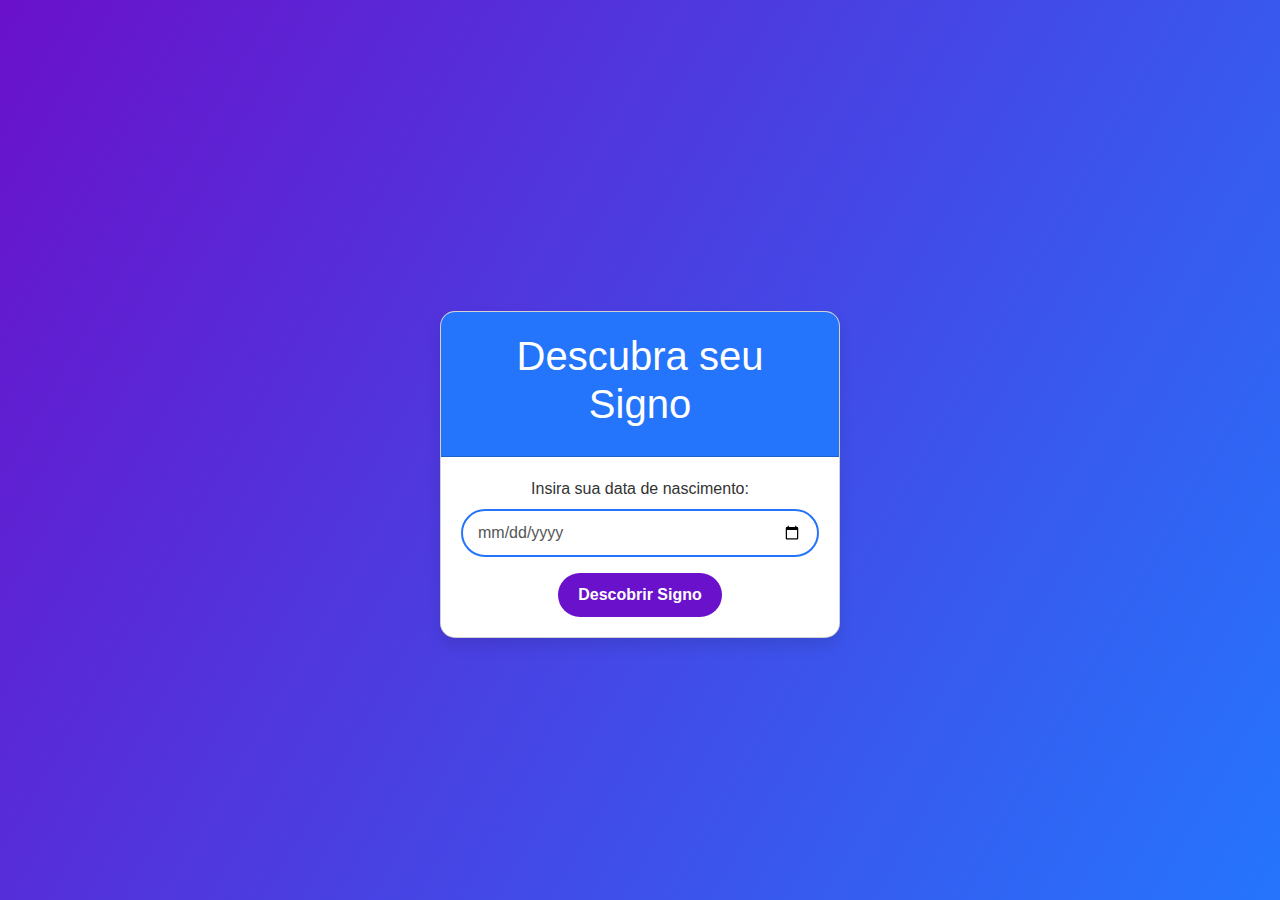
<file: Portifolio/index.html>
<!DOCTYPE html>
<html lang="en">
<head>
  <meta charset="UTF-8">
  <meta name="viewport" content="width=device-width, initial-scale=1.0">
  <title>Descubra seu Signo</title>
  <link href="https://cdn.jsdelivr.net/npm/bootstrap@5.3.2/dist/css/bootstrap.min.css" rel="stylesheet">
  <link rel="stylesheet" href="style.css">
</head>
<body>
  <div class="container mt-5">
    <div class="card text-center">
      <div class="card-header">
        <h1>Descubra seu Signo</h1>
      </div>
      <div class="card-body">
        <form action="signo.html" method="get">
          <div class="mb-3">
            <label for="birthdate" class="form-label">Insira sua data de nascimento:</label>
            <input type="date" class="form-control" id="birthdate" name="birthdate" required>
          </div>
          <button type="submit" class="btn btn-primary">Descobrir Signo</button>
        </form>
      </div>
    </div>
  </div>
  <script src="https://cdn.jsdelivr.net/npm/bootstrap@5.3.2/dist/js/bootstrap.bundle.min.js"></script>
</body>
</html>
</file>
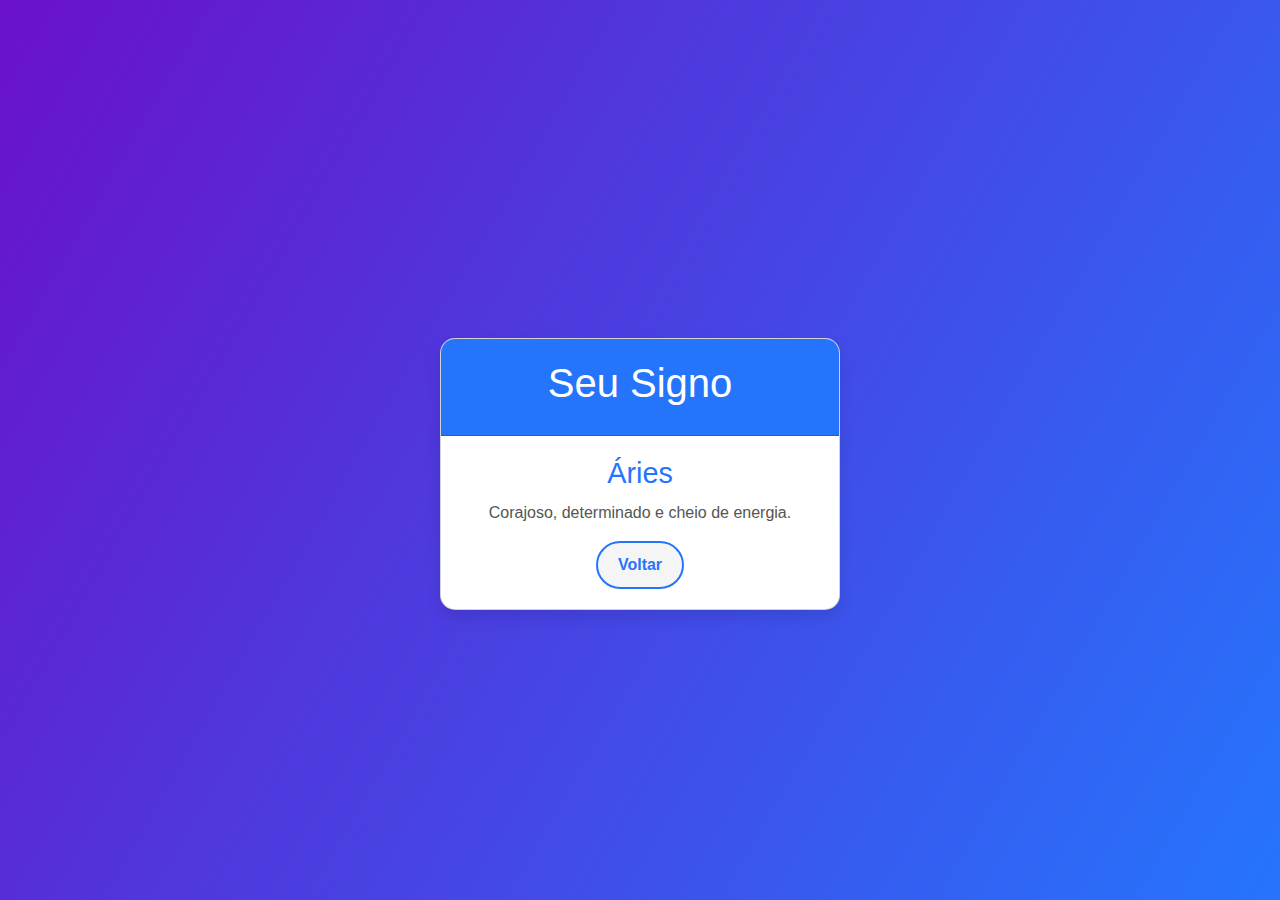
<file: Portifolio/signo.html>
<!DOCTYPE html>
<html lang="en">
<head>
  <meta charset="UTF-8">
  <meta name="viewport" content="width=device-width, initial-scale=1.0">
  <title>Seu Signo</title>
  <link href="https://cdn.jsdelivr.net/npm/bootstrap@5.3.2/dist/css/bootstrap.min.css" rel="stylesheet">
  <link rel="stylesheet" href="style.css">
</head>
<body>
  <div class="container mt-5">
    <div class="card text-center">
      <div class="card-header">
        <h1>Seu Signo</h1>
      </div>
      <div class="card-body">
        <h2 id="sign-name"></h2>
        <p id="sign-description"></p>
        <a href="index.html" class="btn btn-secondary">Voltar</a>
      </div>
    </div>
  </div>

  <script>
    const params = new URLSearchParams(window.location.search);
    const birthdate = new Date(params.get('birthdate'));
    const signs = [
      { name: "Áries", start: "03-21", end: "04-19", description: "Corajoso, determinado e cheio de energia." },
      { name: "Touro", start: "04-20", end: "05-20", description: "Prático, confiável e muito determinado." },
      { name: "Gêmeos", start: "05-21", end: "06-20", description: "Comunicativo, versátil e curioso." },
      { name: "Câncer", start: "06-21", end: "07-22", description: "Sensível, carinhoso e muito protetor." },
      { name: "Leão", start: "07-23", end: "08-22", description: "Confiante, criativo e cheio de energia." },
      { name: "Virgem", start: "08-23", end: "09-22", description: "Prático, perfeccionista e analítico." },
      { name: "Libra", start: "09-23", end: "10-22", description: "Diplomático, equilibrado e elegante." },
      { name: "Escorpião", start: "10-23", end: "11-21", description: "Intenso, apaixonado e muito estratégico." },
      { name: "Sagitário", start: "11-22", end: "12-21", description: "Aventureiro, otimista e muito sincero." },
      { name: "Capricórnio", start: "12-22", end: "01-19", description: "Ambicioso, disciplinado e trabalhador." },
      { name: "Aquário", start: "01-20", end: "02-18", description: "Original, humanitário e muito criativo." },
      { name: "Peixes", start: "02-19", end: "03-20", description: "Sensível, intuitivo e sonhador." },
    ];

    function findSign(birthdate) {
      const monthDay = birthdate.toISOString().slice(5, 10);
      return signs.find(sign => monthDay >= sign.start && monthDay <= sign.end) || 
             signs.find(sign => monthDay >= "12-22" || monthDay <= "01-19");
    }

    const userSign = findSign(birthdate);
    document.getElementById("sign-name").textContent = userSign.name;
    document.getElementById("sign-description").textContent = userSign.description;
  </script>
  <script src="https://cdn.jsdelivr.net/npm/bootstrap@5.3.2/dist/js/bootstrap.bundle.min.js"></script>
</body>
</html>
</file>
<file: Portifolio/style.css>
/* Estilo geral */
body {
    background: linear-gradient(120deg, #6a11cb, #2575fc);
    color: #ffffff;
    font-family: 'Poppins', sans-serif;
    min-height: 100vh;
    margin: 0;
    display: flex; /* Ativa o flexbox */
    align-items: center; /* Centraliza verticalmente */
    justify-content: center; /* Centraliza horizontalmente */
    padding: 0; /* Remove qualquer padding extra */
    box-sizing: border-box;
  }
  
  /* Estilo do card */
  .card {
    background-color: #ffffff;
    color: #333333;
    border-radius: 15px;
    box-shadow: 0 8px 15px rgba(0, 0, 0, 0.1);
    overflow: hidden;
    margin: 0 auto;
    max-width: 400px; /* Garante tamanho fixo do card */
    width: 100%;
    text-align: center
  }
  
  .card-header {
    background-color: #2575fc;
    color: #ffffff;
    padding: 20px;
    font-size: 1.5rem;
    font-weight: bold;
    text-align: center;
  }
  
  .card-body {
    padding: 20px;
    text-align: center;
  }
  
  .card-body h2 {
    font-size: 1.8rem;
    color: #2575fc;
    margin-bottom: 10px;
  }
  
  .card-body p {
    font-size: 1rem;
    color: #555555;
  }
  
  /* Botões */
  .btn {
    background-color: #6a11cb;
    color: #ffffff;
    border: none;
    padding: 10px 20px;
    border-radius: 25px;
    font-size: 1rem;
    font-weight: bold;
    cursor: pointer;
    transition: background-color 0.3s ease;
  }
  
  .btn:hover {
    background-color: #2575fc;
  }
  
  .btn-secondary {
    background-color: #f5f5f5;
    color: #2575fc;
    border: 2px solid #2575fc;
    padding: 10px 20px;
    font-weight: bold;
  }
  
  .btn-secondary:hover {
    background-color: #2575fc;
    color: #ffffff;
  }
  
  /* Inputs */
  .form-control {
    border: 2px solid #2575fc;
    border-radius: 25px;
    padding: 10px 15px;
    font-size: 1rem;
    color: #555555;
  }
  
  .form-control:focus {
    border-color: #6a11cb;
    box-shadow: 0 0 5px rgba(106, 17, 203, 0.5);
  }
  
  /* Ajuste responsivo */
  @media (max-width: 576px) {
    .card {
      margin: 0 15px;
    }
  
    .card-header {
      font-size: 1.2rem;
    }
  
    .card-body h2 {
      font-size: 1.5rem;
    }
}
</file>
